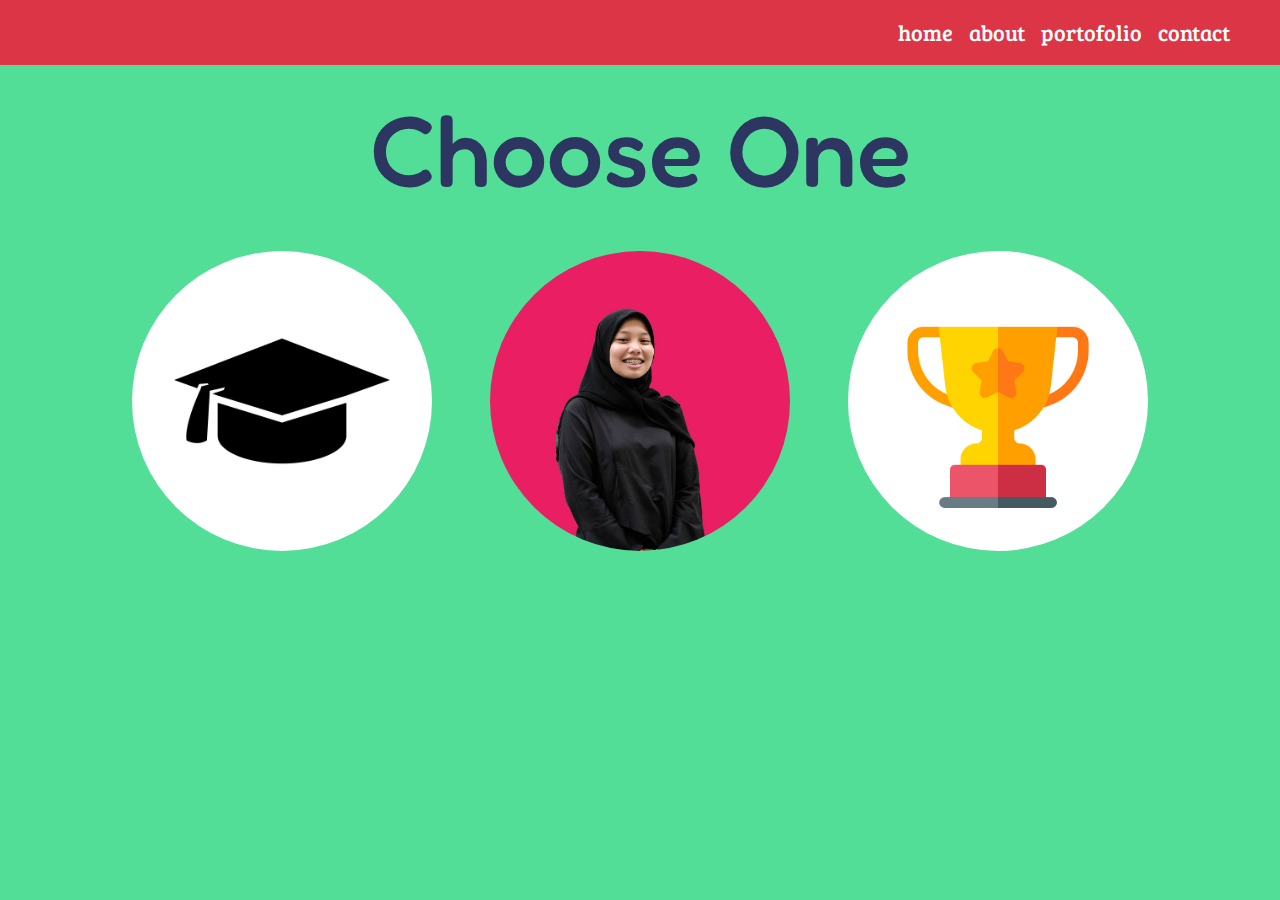
<file: about.html>
<html>

<head>
    <meta charset="UTF-8">
    <title>"Nurwardaniz"</title>
    <link rel="stylesheet" href="https://stackpath.bootstrapcdn.com/bootstrap/4.3.1/css/bootstrap.min.css" integrity="sha384-ggOyR0iXCbMQv3Xipma34MD+dH/1fQ784/j6cY/iJTQUOhcWr7x9JvoRxT2MZw1T" crossorigin="anonymous">
    <link rel="stylesheet" type="text/css" href="main.css">
    <!--linkfont-->
    <link href="https://fonts.googleapis.com/css?family=Fredoka+One&display=swap" rel="stylesheet">
    <link href="https://fonts.googleapis.com/css?family=Bree+Serif&display=swap" rel="stylesheet">
</head>

<body>
    <!----------------------------------HEADER-------------------------------------->
    <nav class="navbar navbar-expand-md navbar-dark bg-danger fixed-top">
        <button class="navbar-toggler" type="button" data-toggle="collapse" data-target="#navbarNavAltMarkup" aria-controls="navbarNavAltMarkup" aria-expanded="false" aria-label="Toggle navigation">
                    <span class="navbar-toggler-icon"></span>
                    </button>
        <div class="collapse navbar-collapse" id="navbarNavAltMarkup">
            <div class="navbar-nav">
                <a class="nav-item nav-link" href="home.html">home <span class="sr-only">(current)</span></a>
                <a class="nav-item nav-link" href="about.html">about</a>
                <a class="nav-item nav-link" href="portof.html" target="_blank">portofolio</a>
                <a class="nav-item nav-link" href="contact.html">contact</a>
            </div>
        </div>
    </nav>

    <!----------------------------------ABOUT-------------------------------------->
    <section class="greenBg" id="about">

        <div id="judulAbout">
            <h2 class="fontFredoka">Choose One</h2>
        </div>
        <div class="container">

            <div class="row">
                <div class="col-sm">
                    <a href="educations.html">
                        <img class="imageAbout" src="educations.jpg" alt="edu">
                    </a>
                </div>
                <div class="col-sm">
                    <a href="">
                        <img class="imageAbout" src="foto2.jpg" alt="edu">
                    </a>
                </div>
                <div class="col-sm">
                    <a href="experiences.html">
                        <img class="imageAbout" src="award.jpg" alt="experiences">
                    </a>
                </div>
            </div>
        </div>

    </section>

    <!-- Optional JavaScript-->
    <!--jQuery first, then Popper.js, then Bootstrap JS-->
    <script src="https://code.jquery.com/jquery-3.3.1.slim.min.js" integrity="sha384-q8i/X+965DzO0rT7abK41JStQIAqVgRVzpbzo5smXKp4YfRvH+8abtTE1Pi6jizo" crossorigin="anonymous"></script>
    <script src="https://cdnjs.cloudflare.com/ajax/libs/popper.js/1.14.7/umd/popper.min.js" integrity="sha384-UO2eT0CpHqdSJQ6hJty5KVphtPhzWj9WO1clHTMGa3JDZwrnQq4sF86dIHNDz0W1" crossorigin="anonymous"></script>
    <script src="https://stackpath.bootstrapcdn.com/bootstrap/4.3.1/js/bootstrap.min.js" integrity="sha384-JjSmVgyd0p3pXB1rRibZUAYoIIy6OrQ6VrjIEaFf/nJGzIxFDsf4x0xIM+B07jRM" crossorigin="anonymous"></script>

</body>

</html>
</file>
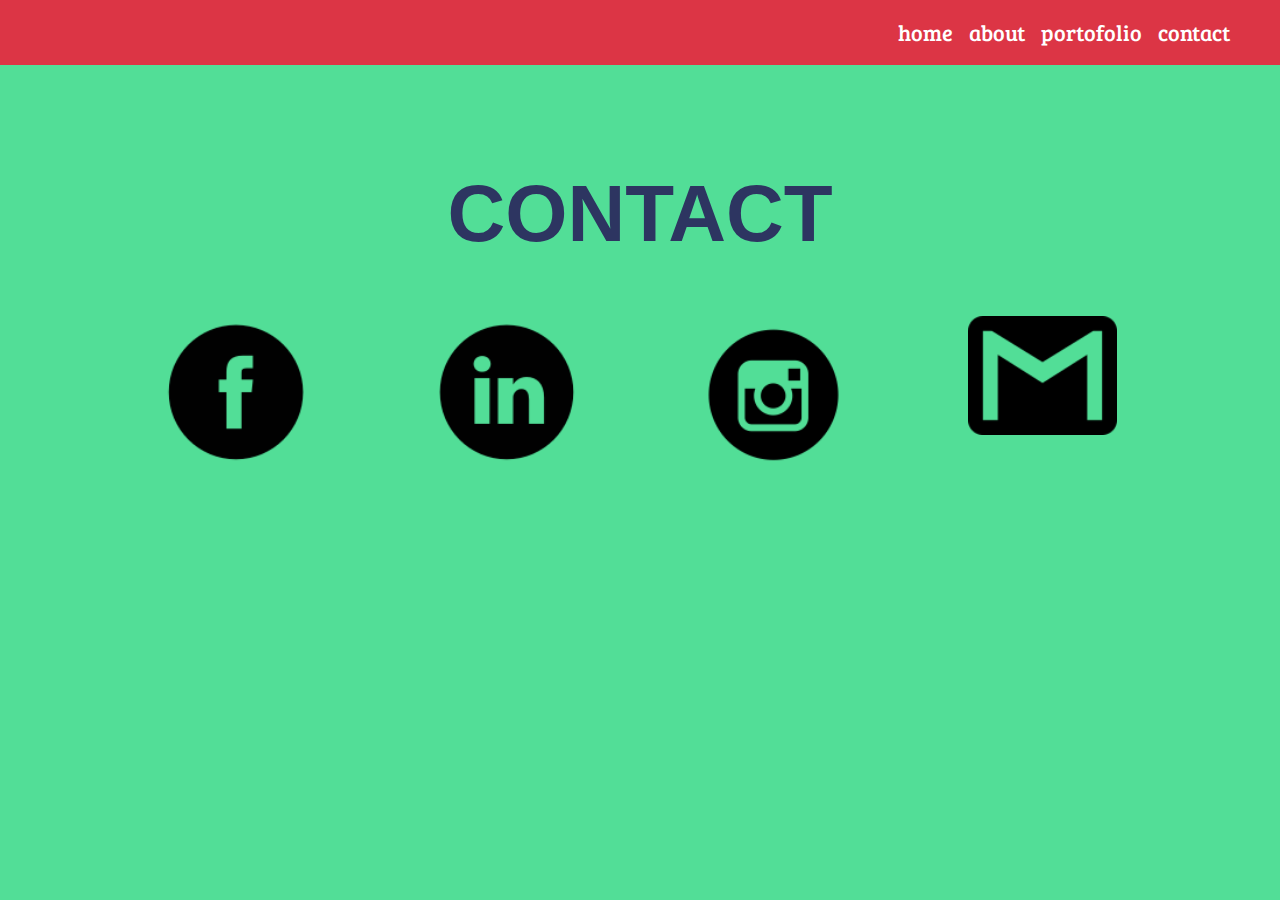
<file: contact.html>
<html>

<head>
    <meta charset="UTF-8">
    <title>"Nurwardaniz"</title>
    <link rel="stylesheet" href="https://stackpath.bootstrapcdn.com/bootstrap/4.3.1/css/bootstrap.min.css" integrity="sha384-ggOyR0iXCbMQv3Xipma34MD+dH/1fQ784/j6cY/iJTQUOhcWr7x9JvoRxT2MZw1T" crossorigin="anonymous">
    <link rel="stylesheet" type="text/css" href="main.css">
    <!--linkfont-->
    <link href="https://fonts.googleapis.com/css?family=Fredoka+One&display=swap" rel="stylesheet">
    <link href="https://fonts.googleapis.com/css?family=Bree+Serif&display=swap" rel="stylesheet">
</head>

<body>
    <!----------------------------------HEADER-------------------------------------->
    <nav class="navbar navbar-expand-md navbar-dark bg-danger fixed-top">
        <button class="navbar-toggler" type="button" data-toggle="collapse" data-target="#navbarNavAltMarkup" aria-controls="navbarNavAltMarkup" aria-expanded="false" aria-label="Toggle navigation">
                    <span class="navbar-toggler-icon"></span>
                    </button>
        <div class="collapse navbar-collapse" id="navbarNavAltMarkup">
            <div class="navbar-nav">
                <a class="nav-item nav-link" href="home.html">home <span class="sr-only">(current)</span></a>
                <a class="nav-item nav-link" href="about.html">about</a>
                <a class="nav-item nav-link" href="portof.html" target="_blank">portofolio</a>
                <a class="nav-item nav-link" href="contact.html">contact</a>
            </div>
        </div>
    </nav>

    <!----------------------------------ABOUT-------------------------------------->
    <section class="greenBg" id="contact">
        <h2 id="judulContact">CONTACT</h2>
        <div class="container kontak">
            <div class="row">
                <div class="col-sm">
                    <a href="https://www.facebook.com/sabila.nurwardani" target="_blank">
                        <img class="imgKontak" src="facebook.png" alt="instagram">
                    </a>
                </div>
                <div class="col-sm">
                    <a href="https://www.linkedin.com/in/sabila-nurwardani-102507165" target="_blank">
                        <img class="imgKontak" src="linkedin.png" alt="linkedin">
                    </a>

                </div>
                <div class="col-sm">
                    <a href="https://www.instagram.com/nurwardaniz" target="_blank">
                        <img class="imgKontak" src="instagram.png" alt="instagram">
                    </a>

                </div>
                <div class="col-sm">
                    <a href="mailto:nurwardanis@gmail.com?subject=invited a job" target="_blank">
                        <img class="imgKontak" src="gmail.png" alt="gmail">
                    </a>
                </div>
            </div>

        </div>
    </section>

    <!-- Optional JavaScript-->
    <!--jQuery first, then Popper.js, then Bootstrap JS-->
    <script src="https://code.jquery.com/jquery-3.3.1.slim.min.js" integrity="sha384-q8i/X+965DzO0rT7abK41JStQIAqVgRVzpbzo5smXKp4YfRvH+8abtTE1Pi6jizo" crossorigin="anonymous"></script>
    <script src="https://cdnjs.cloudflare.com/ajax/libs/popper.js/1.14.7/umd/popper.min.js" integrity="sha384-UO2eT0CpHqdSJQ6hJty5KVphtPhzWj9WO1clHTMGa3JDZwrnQq4sF86dIHNDz0W1" crossorigin="anonymous"></script>
    <script src="https://stackpath.bootstrapcdn.com/bootstrap/4.3.1/js/bootstrap.min.js" integrity="sha384-JjSmVgyd0p3pXB1rRibZUAYoIIy6OrQ6VrjIEaFf/nJGzIxFDsf4x0xIM+B07jRM" crossorigin="anonymous"></script>

</body>

</html>
</file>
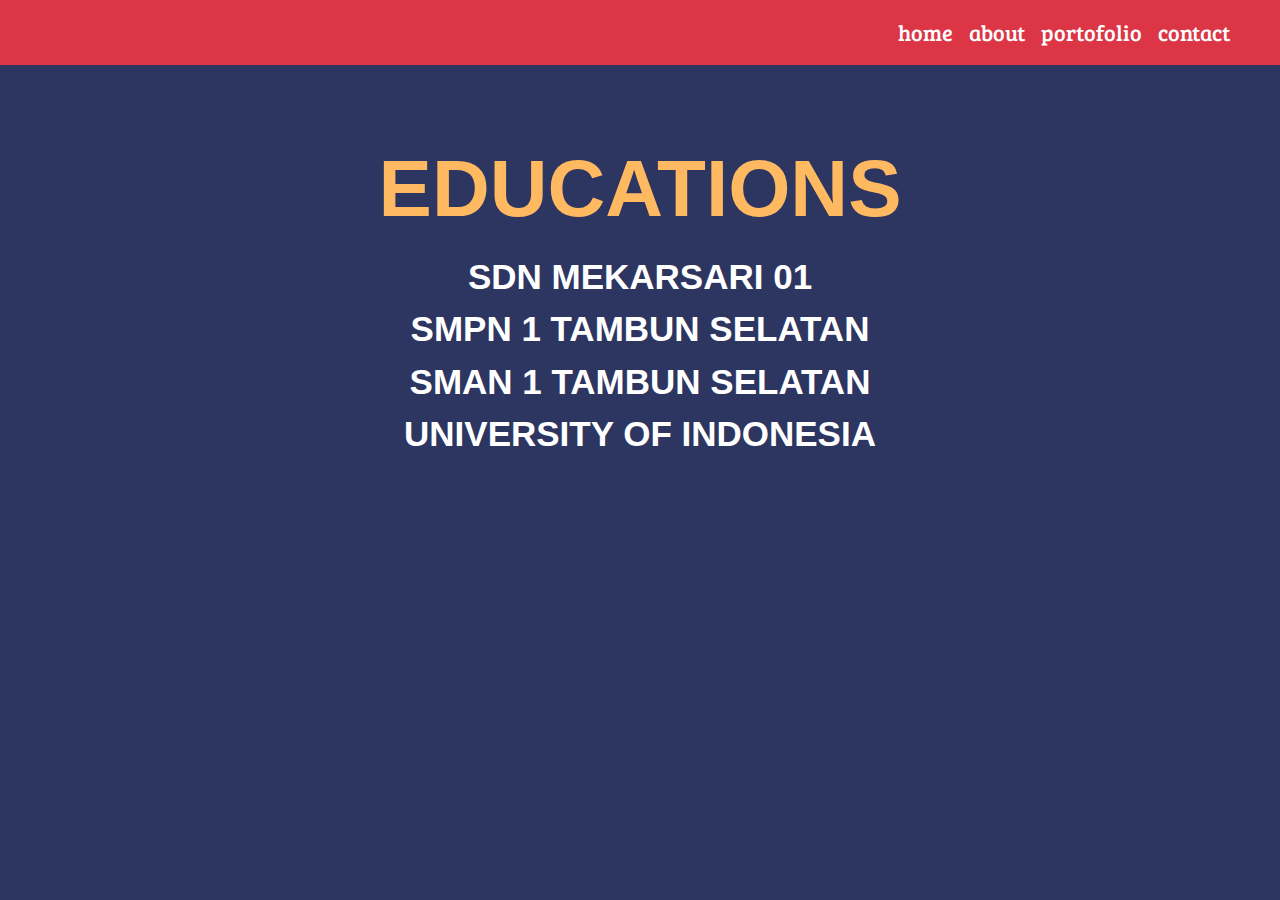
<file: educations.html>
<html>

<head>
    <meta charset="UTF-8">
    <title>"Nurwardaniz"</title>
    <link rel="stylesheet" href="https://stackpath.bootstrapcdn.com/bootstrap/4.3.1/css/bootstrap.min.css" integrity="sha384-ggOyR0iXCbMQv3Xipma34MD+dH/1fQ784/j6cY/iJTQUOhcWr7x9JvoRxT2MZw1T" crossorigin="anonymous">
    <link rel="stylesheet" type="text/css" href="main.css">
    <!--linkfont-->
    <link href="https://fonts.googleapis.com/css?family=Fredoka+One&display=swap" rel="stylesheet">
    <link href="https://fonts.googleapis.com/css?family=Bree+Serif&display=swap" rel="stylesheet">
</head>

<body>
    <!----------------------------------HEADER-------------------------------------->
    <nav class="navbar navbar-expand-md navbar-dark bg-danger fixed-top">
        <button class="navbar-toggler" type="button" data-toggle="collapse" data-target="#navbarNavAltMarkup" aria-controls="navbarNavAltMarkup" aria-expanded="false" aria-label="Toggle navigation">
                    <span class="navbar-toggler-icon"></span>
                    </button>
        <div class="collapse navbar-collapse" id="navbarNavAltMarkup">
            <div class="navbar-nav">
                <a class="nav-item nav-link" href="home.html">home <span class="sr-only">(current)</span></a>
                <a class="nav-item nav-link" href="about.html">about</a>
                <a class="nav-item nav-link" href="portof.html" target="_blank">portofolio</a>
                <a class="nav-item nav-link" href="contact.html">contact</a>
            </div>
        </div>
    </nav>

    <!----------------------------------ABOUT-------------------------------------->

    <section class="darkblueBg" id="background">
        <div class="marginBackground">
            <h2 class="judulBackground">EDUCATIONS</h2>
            <p id="isiEdu">SDN MEKARSARI 01<br> SMPN 1 TAMBUN SELATAN</br>
                SMAN 1 TAMBUN SELATAN </br>
                UNIVERSITY OF INDONESIA</p>
            </p>
        </div>
    </section>
    <!-- Optional JavaScript-->
    <!--jQuery first, then Popper.js, then Bootstrap JS-->
    <script src="https://code.jquery.com/jquery-3.3.1.slim.min.js" integrity="sha384-q8i/X+965DzO0rT7abK41JStQIAqVgRVzpbzo5smXKp4YfRvH+8abtTE1Pi6jizo" crossorigin="anonymous"></script>
    <script src="https://cdnjs.cloudflare.com/ajax/libs/popper.js/1.14.7/umd/popper.min.js" integrity="sha384-UO2eT0CpHqdSJQ6hJty5KVphtPhzWj9WO1clHTMGa3JDZwrnQq4sF86dIHNDz0W1" crossorigin="anonymous"></script>
    <script src="https://stackpath.bootstrapcdn.com/bootstrap/4.3.1/js/bootstrap.min.js" integrity="sha384-JjSmVgyd0p3pXB1rRibZUAYoIIy6OrQ6VrjIEaFf/nJGzIxFDsf4x0xIM+B07jRM" crossorigin="anonymous"></script>

</body>

</html>
</file>
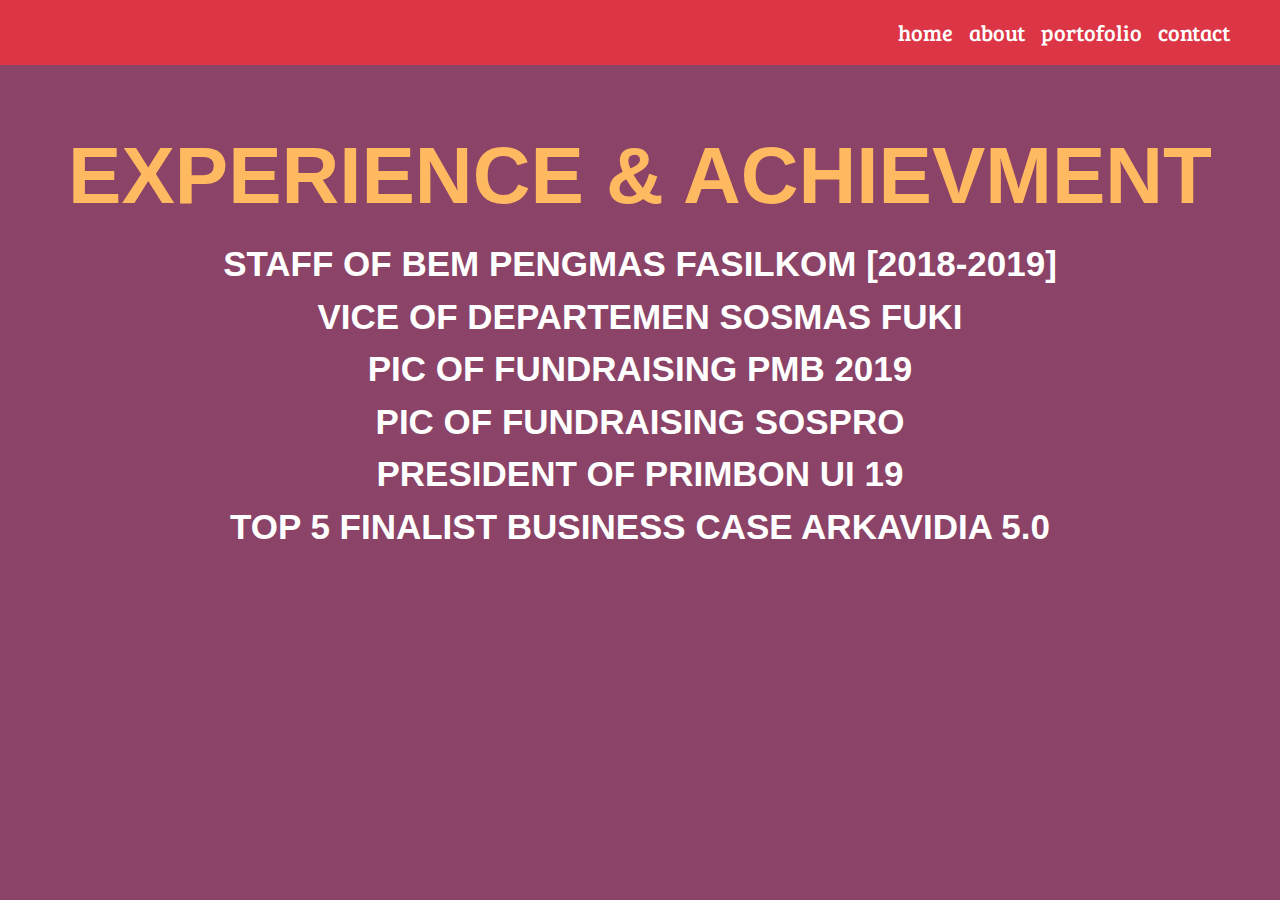
<file: experiences.html>
<html>

<head>
    <meta charset="UTF-8">
    <title>"Nurwardaniz"</title>
    <link rel="stylesheet" href="https://stackpath.bootstrapcdn.com/bootstrap/4.3.1/css/bootstrap.min.css" integrity="sha384-ggOyR0iXCbMQv3Xipma34MD+dH/1fQ784/j6cY/iJTQUOhcWr7x9JvoRxT2MZw1T" crossorigin="anonymous">
    <link rel="stylesheet" type="text/css" href="main.css">
    <!--linkfont-->
    <link href="https://fonts.googleapis.com/css?family=Fredoka+One&display=swap" rel="stylesheet">
    <link href="https://fonts.googleapis.com/css?family=Bree+Serif&display=swap" rel="stylesheet">
</head>

<body>
    <!----------------------------------HEADER-------------------------------------->
    <nav class="navbar navbar-expand-md navbar-dark bg-danger fixed-top">
        <button class="navbar-toggler" type="button" data-toggle="collapse" data-target="#navbarNavAltMarkup" aria-controls="navbarNavAltMarkup" aria-expanded="false" aria-label="Toggle navigation">
                    <span class="navbar-toggler-icon"></span>
                    </button>
        <div class="collapse navbar-collapse" id="navbarNavAltMarkup">
            <div class="navbar-nav">
                <a class="nav-item nav-link" href="home.html">home <span class="sr-only">(current)</span></a>
                <a class="nav-item nav-link" href="about.html">about</a>
                <a class="nav-item nav-link" href="portof.html" target="_blank">portofolio</a>
                <a class="nav-item nav-link" href="contact.html">contact</a>
            </div>
        </div>
    </nav>

    <!----------------------------------ABOUT-------------------------------------->
    <section class="purpleBg" id="experiences">
        <div class="marginBackgroundExperience">
            <h2 class="judulBackground" id="judulExp">EXPERIENCE & ACHIEVMENT</h2>
            <p id="isiExp">STAFF OF BEM PENGMAS FASILKOM [2018-2019]<br> VICE OF DEPARTEMEN SOSMAS FUKI</br>
                PIC OF FUNDRAISING PMB 2019</br>
                PIC OF FUNDRAISING SOSPRO</br>
                PRESIDENT OF PRIMBON UI 19 </br>
                TOP 5 FINALIST BUSINESS CASE ARKAVIDIA 5.0
            </p>
        </div>
    </section>

    <!-- Optional JavaScript-->
    <!--jQuery first, then Popper.js, then Bootstrap JS-->
    <script src="https://code.jquery.com/jquery-3.3.1.slim.min.js" integrity="sha384-q8i/X+965DzO0rT7abK41JStQIAqVgRVzpbzo5smXKp4YfRvH+8abtTE1Pi6jizo" crossorigin="anonymous"></script>
    <script src="https://cdnjs.cloudflare.com/ajax/libs/popper.js/1.14.7/umd/popper.min.js" integrity="sha384-UO2eT0CpHqdSJQ6hJty5KVphtPhzWj9WO1clHTMGa3JDZwrnQq4sF86dIHNDz0W1" crossorigin="anonymous"></script>
    <script src="https://stackpath.bootstrapcdn.com/bootstrap/4.3.1/js/bootstrap.min.js" integrity="sha384-JjSmVgyd0p3pXB1rRibZUAYoIIy6OrQ6VrjIEaFf/nJGzIxFDsf4x0xIM+B07jRM" crossorigin="anonymous"></script>

</body>

</html>
</file>
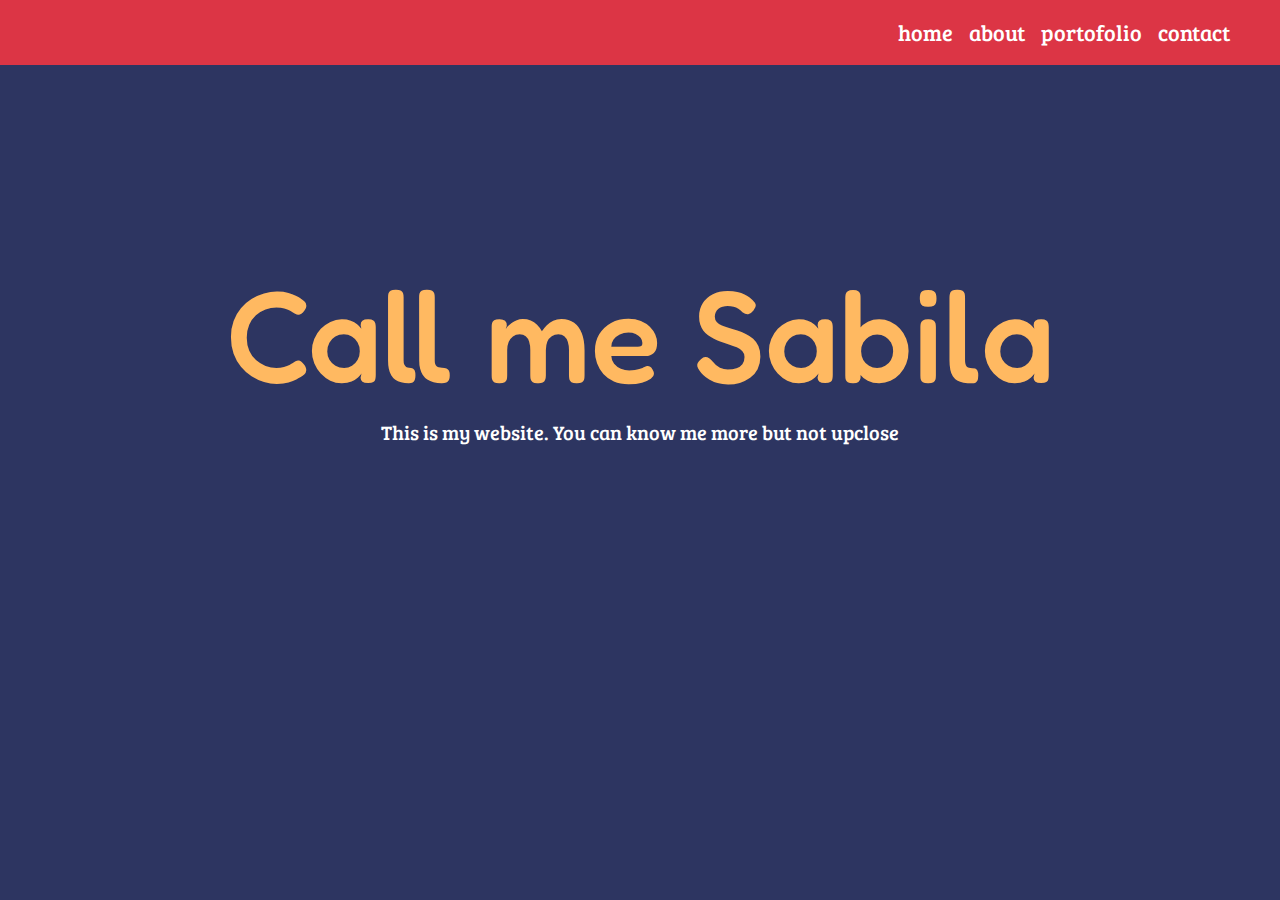
<file: home.html>
<html>

<head>
    <meta charset="UTF-8">
    <meta name="viewport" content="width=device-width, initial-scale=1.0">
    <title>"Nurwardaniz"</title>

    <link rel="stylesheet" href="https://stackpath.bootstrapcdn.com/bootstrap/4.3.1/css/bootstrap.min.css" integrity="sha384-ggOyR0iXCbMQv3Xipma34MD+dH/1fQ784/j6cY/iJTQUOhcWr7x9JvoRxT2MZw1T" crossorigin="anonymous">
    <link rel="stylesheet" type="text/css" href="main.css">
    <!--linkfont-->
    <link href="https://fonts.googleapis.com/css?family=Fredoka+One&display=swap" rel="stylesheet">
    <link href="https://fonts.googleapis.com/css?family=Bree+Serif&display=swap" rel="stylesheet">
</head>

<body>
    <!----------------------------------HEADER-------------------------------------->
    <nav class="navbar navbar-expand-md navbar-dark bg-danger fixed-top">
        <button class="navbar-toggler" type="button" data-toggle="collapse" data-target="#navbarNavAltMarkup" aria-controls="navbarNavAltMarkup" aria-expanded="false" aria-label="Toggle navigation">
                    <span class="navbar-toggler-icon"></span>
                    </button>
        <div class="collapse navbar-collapse" id="navbarNavAltMarkup">
            <div class="navbar-nav">
                <a class="nav-item nav-link" href="home.html">home <span class="sr-only">(current)</span></a>
                <a class="nav-item nav-link" href="about.html">about</a>
                <a class="nav-item nav-link" href="portof.html" target="_blank">portofolio</a>
                <a class="nav-item nav-link" href="contact.html">contact</a>
            </div>
        </div>
    </nav>
    <!----------------------------------HOME-------------------------------------->
    <section class="darkblueBg" id="home">
        <div id="isiHome">
            <h1 class="fontFredoka">Call me Sabila</h1>
            <h3 class="fontBree">This is my website. You can know me more but not upclose </h3>
        </div>
    </section>

    <!----------------------CONTACT--------------------------->


    <!-- Optional JavaScript-->
    <!--jQuery first, then Popper.js, then Bootstrap JS-->
    <script src="https://code.jquery.com/jquery-3.3.1.slim.min.js" integrity="sha384-q8i/X+965DzO0rT7abK41JStQIAqVgRVzpbzo5smXKp4YfRvH+8abtTE1Pi6jizo" crossorigin="anonymous"></script>
    <script src="https://cdnjs.cloudflare.com/ajax/libs/popper.js/1.14.7/umd/popper.min.js" integrity="sha384-UO2eT0CpHqdSJQ6hJty5KVphtPhzWj9WO1clHTMGa3JDZwrnQq4sF86dIHNDz0W1" crossorigin="anonymous"></script>
    <script src="https://stackpath.bootstrapcdn.com/bootstrap/4.3.1/js/bootstrap.min.js" integrity="sha384-JjSmVgyd0p3pXB1rRibZUAYoIIy6OrQ6VrjIEaFf/nJGzIxFDsf4x0xIM+B07jRM" crossorigin="anonymous"></script>
</body>

</html>
</file>
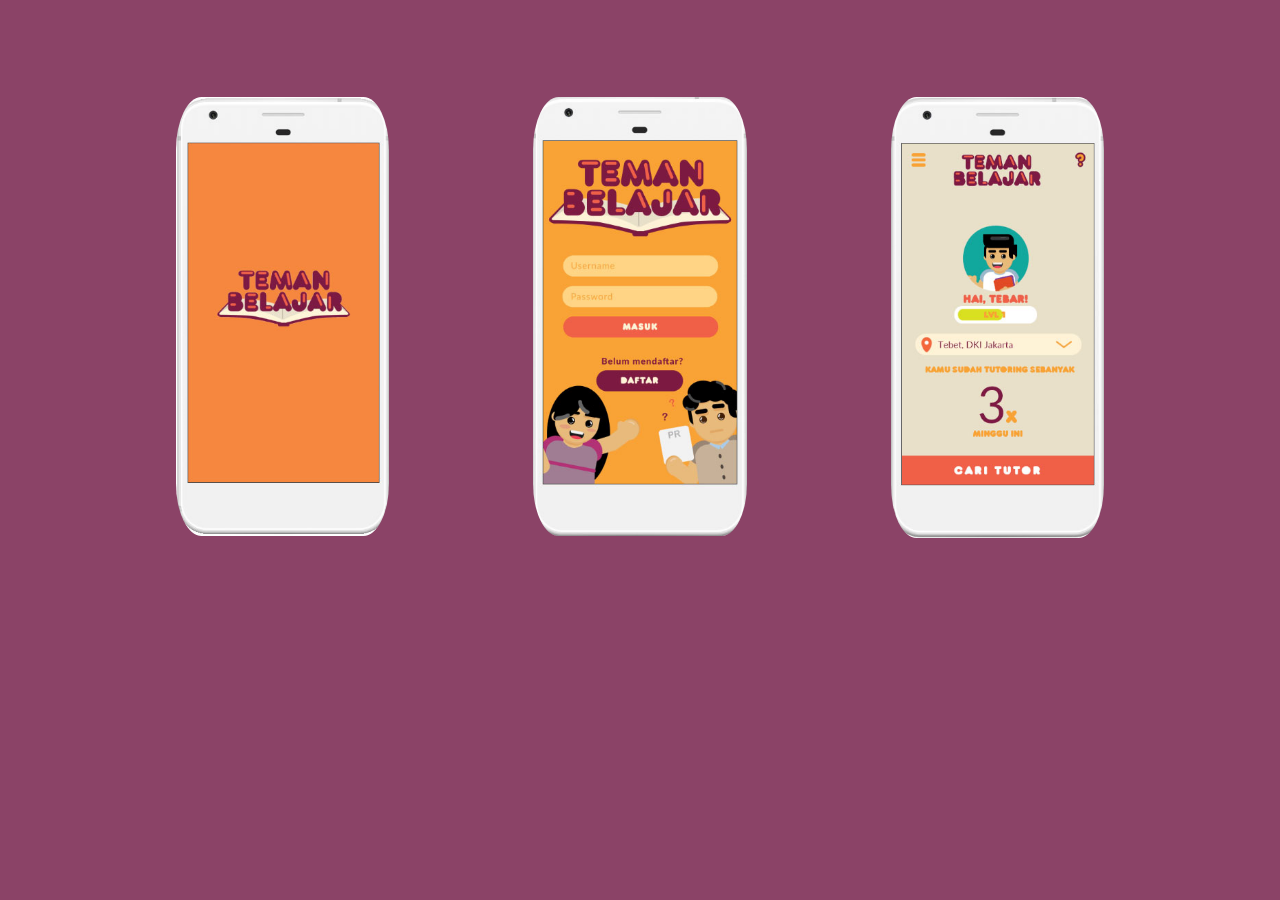
<file: portof.html>
<html>

<head>
    <meta charset="UTF-8">
    <title>"Nurwardaniz_portof"</title>

    <link rel="stylesheet" href="https://stackpath.bootstrapcdn.com/bootstrap/4.3.1/css/bootstrap.min.css" integrity="sha384-ggOyR0iXCbMQv3Xipma34MD+dH/1fQ784/j6cY/iJTQUOhcWr7x9JvoRxT2MZw1T" crossorigin="anonymous">
    <link rel="stylesheet" type="text/css" href="main.css">
    <!--linkfont-->
    <link href="https://fonts.googleapis.com/css?family=Fredoka+One&display=swap" rel="stylesheet">
    <link href="https://fonts.googleapis.com/css?family=Bree+Serif&display=swap" rel="stylesheet">
</head>

<BODY>
    <section class="purpleBg" id="#portofolio">
        <div class="container portof">
            <div class="row">
                <div class="col-sm">
                    <a href="https://marvelapp.com/59je8af" target="_blank">
                        <img class="imgPortof" src="portof1New.png" alt="portof1">
                    </a>
                </div>
                <div class="col-sm">
                    <a href="https://marvelapp.com/59je8af" target="_blank">
                        <img class="imgPortof" src="portof2New.png" href="https://marvelapp.com/59je8af" alt="portof2">
                    </a>
                </div>
                <div class="col-sm">
                    <a href="https://marvelapp.com/59je8af" target="_blank">
                        <img class="imgPortof" src="porotf3New.png" href="https://marvelapp.com/59je8af" alt="portof3">
                    </a>
                </div>
            </div>
        </div>
    </section>

</html>
</file>
<file: main.css>
* {
            padding: 0;
            margin: 0;
        }
        
        section {
            height: 100%;
            background-size: cover;
            text-align: center;
        }
        
        .purpleBg {
            background-color: #8b4367;
        }
        /*----------------------------atur navbar-------------------------*/
        
        .collapse {
            margin-left: 70%;
        }
        
        .navbar-dark .navbar-nav .nav-link {
            font-family: "Bree Serif";
            font-size: 22px;
            color: white !important;
        }
        
        .nav-item {
            text-align: right;
        }
        
        .darkblueBg {
            background-color: #2D3561;
        }
        
        .greenBg {
            background-color: #52DE97;
            overflow: hidden;
        }
        
        .nav-top {
            background-color: #ff6464;
            overflow: hidden;
        }
        
        .nav-top a {
            text-decoration: none;
            float: left;
        }
        /*----------------------------atur navbar-------------------------*/
        
        .fontBree {
            font-family: "Bree Serif";
        }
        
        .fontFredoka {
            font-family: "Fredoka One";
        }
        
        .colorDarkBlue {
            color: #2D3561;
        }
        
        #isiHome {
            padding-top: 20%;
            padding-left: 5%;
            padding-right: 5%;
        }
        
        #home h1 {
            font-size: 130px;
            color: #FFB961;
        }
        
        #home h3 {
            font-size: 20px;
            color: #ffffff;
        }
        /*---------------------------ABOUT-----------*/
        
        .row {
            padding: 3%;
        }
        
        .imageAbout {
            width: 300px;
            border-radius: 50%;
            margin-bottom: 5%;
        }
        
        #judulAbout {
            padding-top: 7%;
        }
        
        #judulAbout h2 {
            font-size: 100px;
            color: #2D3561;
        }
        /*-----------------------------backgrounnd------------------*/
        
        .marginBackground {
            padding-top: 11%;
            padding-left: 3%;
            padding-right: 3%;
        }
        
        .judulBackground {
            font-family: adobe-gothic-std, sans-serif;
            font-size: 80px;
            color: #FFB961;
            font-weight: bold;
        }
        
        .marginBackgroundExperience {
            padding-top: 10%;
            padding-left: 2%;
            padding-right: 2%;
        }
        
        #isiEdu {
            padding-top: 0.5%;
            font-family: adobe-gothic-std, sans-serif;
            font-size: 35px;
            color: #ffffff;
            font-weight: bold;
        }
        /*-----------------CONTACT------------*/
        
        #judulExp {
            color: #FFB961;
        }
        
        #isiExp {
            padding-top: 0.5%;
            font-family: adobe-gothic-std, sans-serif;
            font-size: 35px;
            color: #ffffff;
            font-weight: bold;
        }
        /*------------------------*/
        
        .portof {
            padding-top: 5% !important;
        }
        
        .imgPortof {
            border-radius: 12%;
            width: 65%;
        }
        
        #judulContact {
            padding-top: 13%;
            font-family: adobe-gothic-std, sans-serif;
            font-size: 80px;
            color: #2D3561;
            font-weight: bold;
        }
        
        .kontak {
            padding-top: 1%
        }
        
        .imgKontak {
            padding-bottom: 5%;
            padding-right: 0.3%;
            width: 150px;
        }
        
        @media screen and (max-width: 870px) {
            #isiHome {
                padding-top: 33%;
                padding-left: 5%;
                padding-right: 5%;
            }
            #home h1 {
                font-size: 100px;
            }
            #judulAbout {
                padding-top: 15%;
            }
            #judulAbout h2 {
                font-size: 50px;
                color: #2D3561;
            }
            .imageAbout {
                width: 135px;
                border-radius: 50%;
            }
            .imgPortof {
                margin-bottom: 3%;
                max-width: 90px;
            }
            /*--------------EDUCATIONS----------*/
            .judulBackground {
                padding-top: 17%;
                font-family: adobe-gothic-std, sans-serif;
                font-size: 65px;
                color: #FFB961;
                font-weight: bold;
            }
            /*------------EXPERIENCES-----------*/
            .marginBackgroundExperience {
                padding-top: 1%;
                padding-left: 2%;
                padding-right: 2%;
            }
            #isiExp {
                font-family: adobe-gothic-std, sans-serif;
                font-size: 23px;
                color: #ffffff;
                font-weight: bold;
            }
            /*-------------CONTACT------------*/
            #judulContact {
                padding-top: 17%;
                font-family: adobe-gothic-std, sans-serif;
                font-size: 75px;
                color: #2D3561;
                font-weight: bold;
            }
            .kontak {
                padding-top: 0%
            }
            .imgKontak {
                padding-right: 0.3%;
                width: 90px;
            }
        }
</file>
